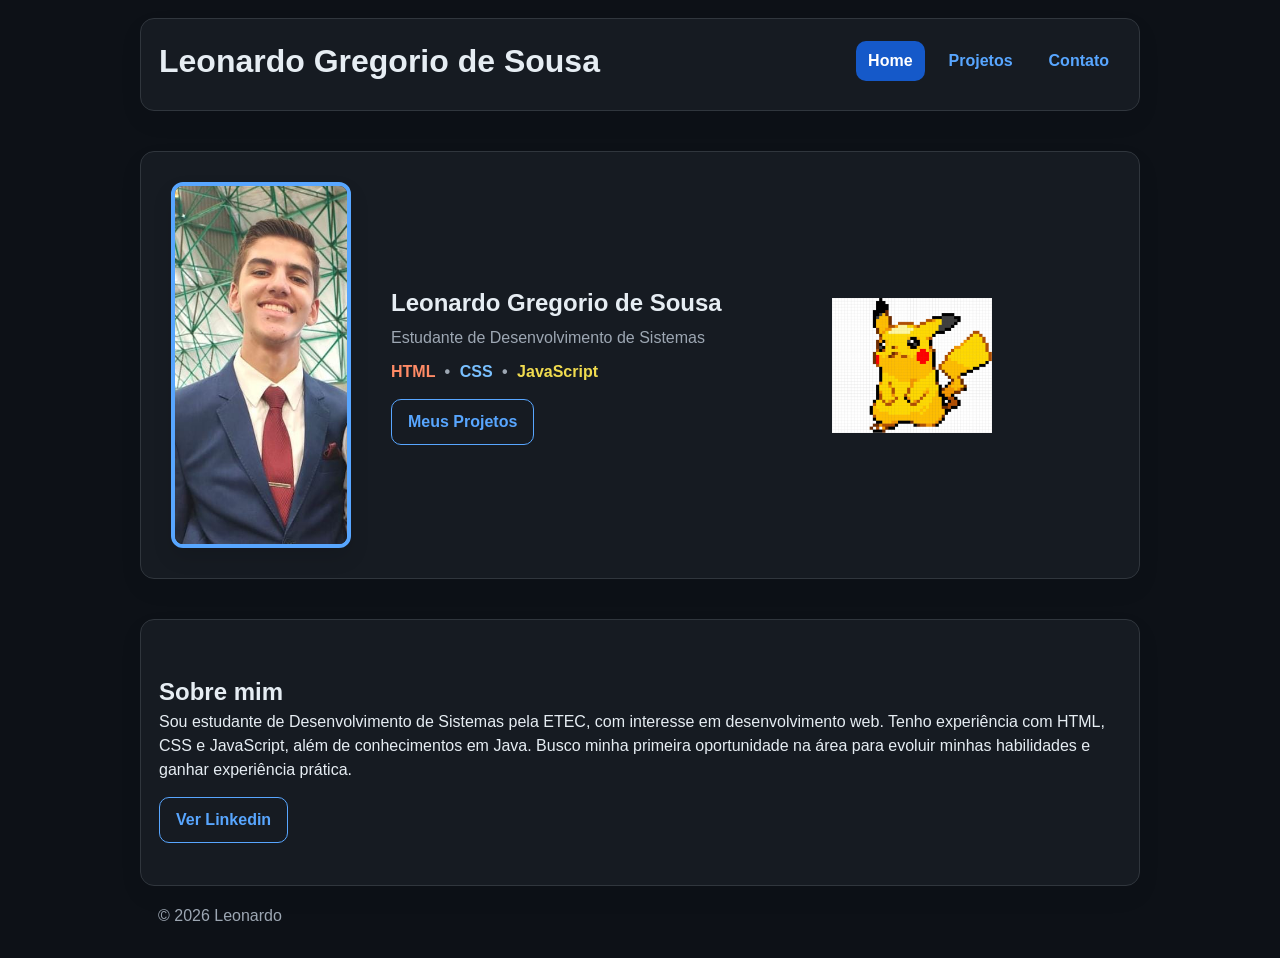
<file: index.html>
<!-- Index.html -->
<!-- define o tipo de documento (HTML5) -->
<!DOCTYPE html>

<!-- início do HTML + idioma da página -->
<html lang="pt-BR">

<head>
    <!-- define padrão de caracteres (acentos, etc) -->
    <meta charset="UTF-8">

    <!-- faz o site funcionar bem em celular -->
    <meta name="viewport" content="width=device-width, initial-scale=1.0">

    <!-- título que aparece na aba do navegador -->
    <title>Leonardo Gregorio de Sousa | Home</title>

    <!-- conecta o CSS -->
    <link rel="stylesheet" href="style.css"/>
</head>

<body>

   <!-- botão para voltar ao topo -->
   <button id="btnTopo">↑</button>

   <!-- ====== HEADER (topo do site) ====== -->
   <header>

    <!-- container que organiza nome + menu -->
    <div class="topo">

      <!-- seu nome principal -->
      <h1>Leonardo Gregorio de Sousa</h1>

      <!-- menu de navegação -->
      <nav>
        <a href="index.html" class="ativo">Home</a>
        <a href="projetos.html">Projetos</a>
        <a href="contato.html">Contato</a>
      </nav>

    </div>

   </header>

   <!-- ====== HERO (parte principal com foto + apresentação) ====== -->
   <section class="hero">

    <!-- sua foto -->
    <img src="images/foto.jpeg" alt="Foto de Leonardo" class="foto-perfil">

    <!-- área de texto ao lado da foto -->
    <div class="hero-texto">
      <h2>Leonardo Gregorio de Sousa</h2>

      <p class="subtitulo">Estudante de Desenvolvimento de Sistemas</p>

    <!-- linguagens -->
      <p class="skills">
         <span class="html">HTML</span>
         <span class="separador">•</span>
         <span class="css">CSS</span>
         <span class="separador">•</span>
         <span class="javascript">JavaScript</span>
      </p>

      <a href="projetos.html" class="botao">
        Meus Projetos 
      </a>
    </div>

    <!-- gif pixelado decorativo -->
    <img src="images/img.gif" alt="Gif pixelado" class="gif-bixinho">

   </section>
    
    <!-- ====== CONTEÚDO PRINCIPAL ====== -->
    <main>

        <!-- seção sobre mim -->
        <section>

            <h2>Sobre mim</h2>

            <p>
              Sou estudante de Desenvolvimento de Sistemas pela ETEC, com interesse em desenvolvimento web.
              Tenho experiência com HTML, CSS e JavaScript, além de conhecimentos em Java.
              Busco minha primeira oportunidade na área para evoluir minhas habilidades e ganhar experiência prática.
            </p>

            <a href="https://www.linkedin.com/in/leonardo-g-74b6903b3/"
            target="_blank"
            rel="noopener noreferrer"
            class="botao">
            Ver Linkedin
          </a>

        </section>

    </main>

    <!-- ====== RODAPÉ ====== -->
    <footer>
      <p>© <span id="ano"></span> Leonardo</p>
    </footer>

    <!-- conecta o JavaScript -->
    <script src="script.js"></script>
    
</body>
</html>
</file>
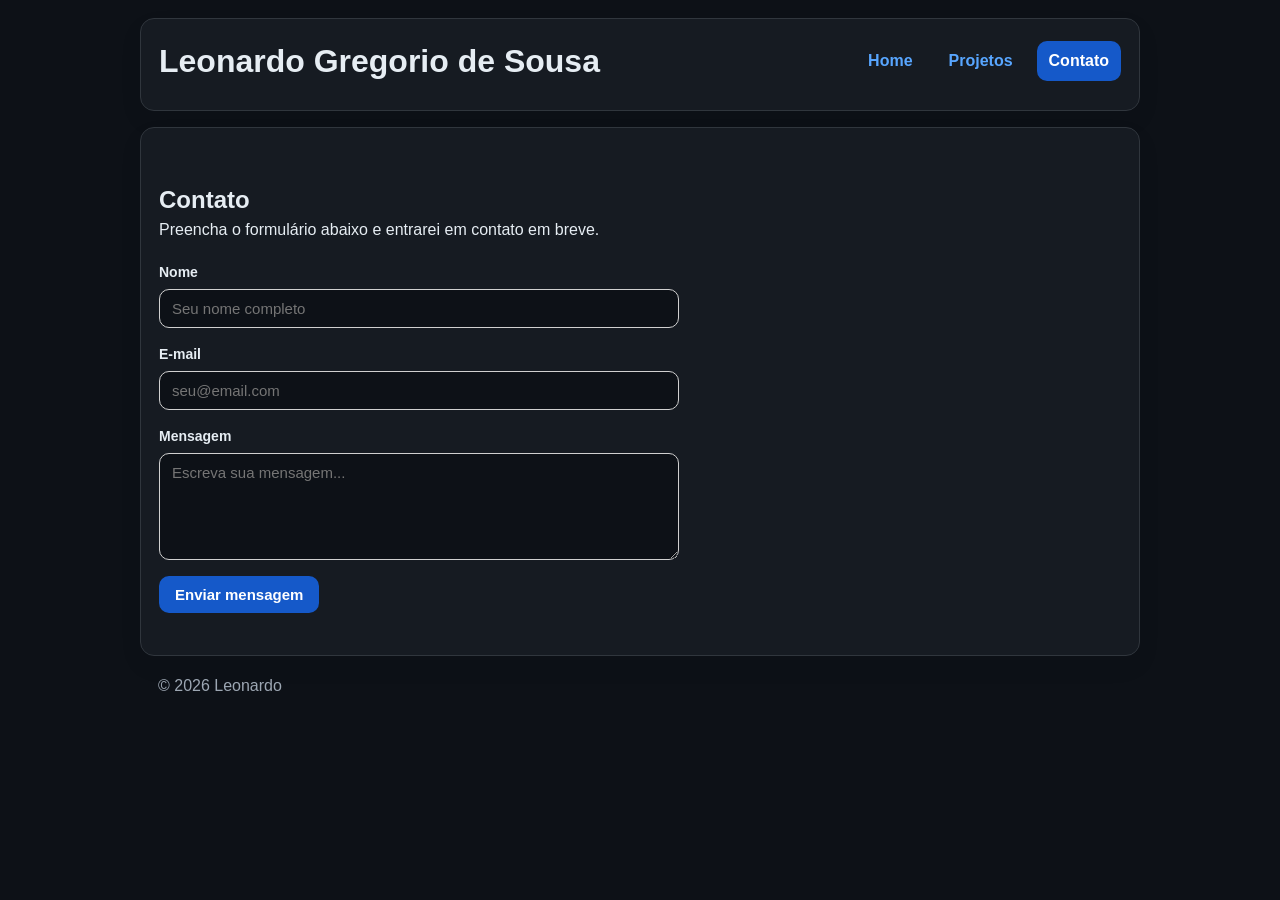
<file: contato.html>
<!-- contato.html -->
<!-- define o tipo de documento -->
<!DOCTYPE html>

<!-- início do HTML + idioma -->
<html lang="pt-BR">

<head>

    <!-- padrão de caracteres -->
    <meta charset="UTF-8">

    <!-- responsividade -->
    <meta name="viewport" content="width=device-width, initial-scale=1.0">

    <!-- título da aba -->
    <title>Contato | Leonardo Gregorio de Sousa</title>

    <!-- conexão com CSS -->
    <link rel="stylesheet" href="style.css"/>

</head>

<body>

    <!-- ====== HEADER ====== -->
    <header>

        <!-- manter padrão igual às outras páginas -->
        <div class="topo">

            <h1>Leonardo Gregorio de Sousa</h1>

            <!-- menu de navegação -->
            <nav>
                <a href="index.html">Home</a>
                <a href="projetos.html">Projetos</a>
                <a href="contato.html" class="ativo">Contato</a>
            </nav>

        </div>

    </header>
    
    <!-- ====== CONTEÚDO PRINCIPAL ====== -->
    <main>

        <!-- seção de contato -->
<section>

   <h2>Contato</h2>

   <!-- descrição da seção -->
   <p>Preencha o formulário abaixo e entrarei em contato em breve.</p>

   <!-- formulário integrado com Formspree -->
   <!-- substitua o link do action pelo link gerado no formspree.io -->
   <form action="https://formspree.io/f/mykojyoy" method="POST">

      <!-- campo de nome -->
      <div class="campo">
         <label for="nome">Nome</label>
         <input type="text" id="nome" name="nome" placeholder="Seu nome completo" required>
      </div>

      <!-- campo de e-mail (para responder o visitante) -->
      <div class="campo">
         <label for="email">E-mail</label>
         <input type="email" id="email" name="email" placeholder="seu@email.com" required>
      </div>

      <!-- campo de mensagem -->
      <div class="campo">
         <label for="mensagem">Mensagem</label>
         <textarea id="mensagem" name="mensagem" rows="5" placeholder="Escreva sua mensagem..." required></textarea>
      </div>

      <!-- botão de envio -->
      <button type="submit">Enviar mensagem</button>

   </form>

</section>
    </main>

    <!-- ====== FOOTER ====== -->
    <footer>

      <p>© <span id="ano"></span> Leonardo</p> 

    </footer>

    <!-- JavaScript -->
    <script src="script.js"></script>
    
</body>
</html>
</file>
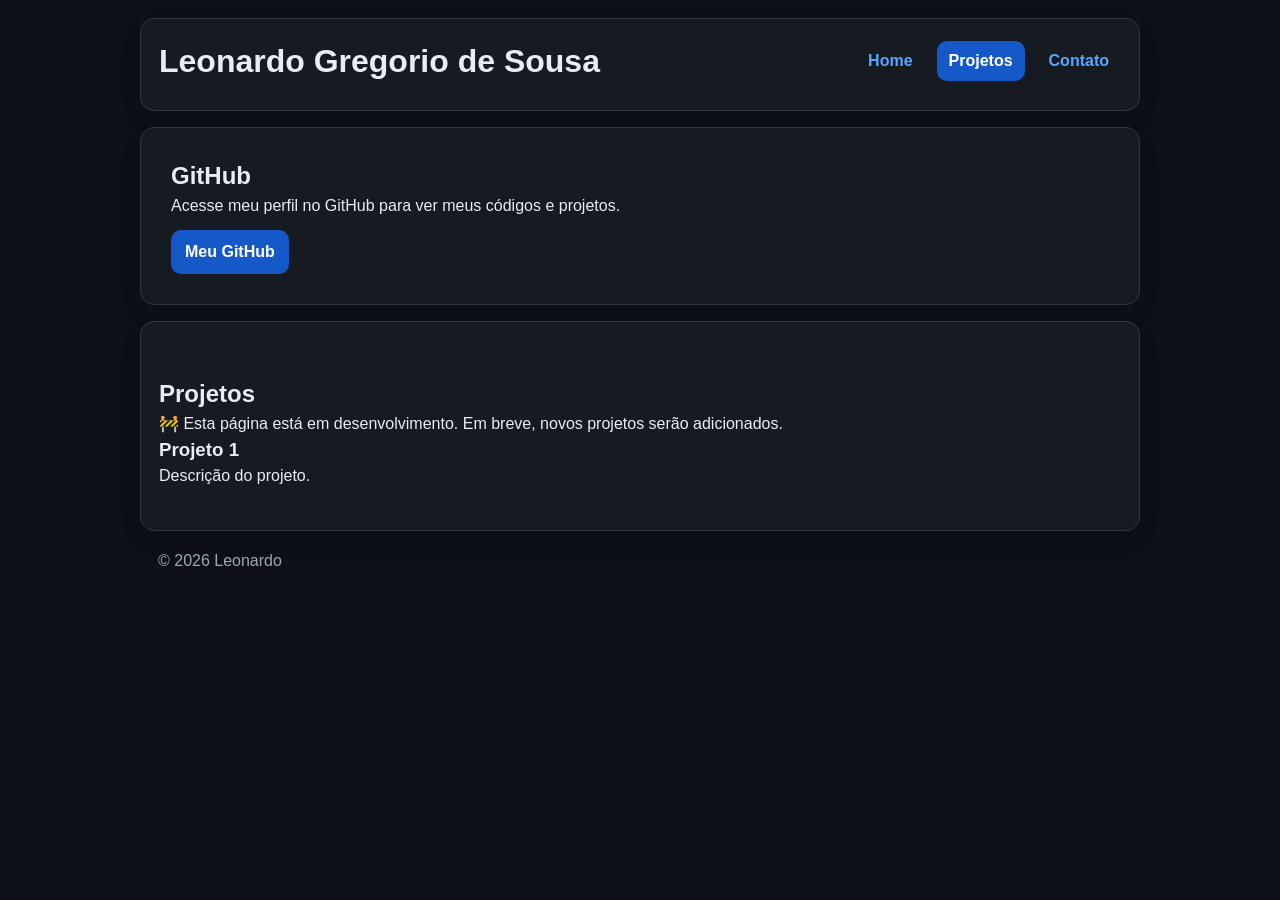
<file: projetos.html>
<!-- projetos.html -->
<!-- define o tipo de documento -->
<!DOCTYPE html>

<!-- início do HTML + idioma -->
<html lang="pt-BR">

<head>

    <!-- padrão de caracteres -->
    <meta charset="UTF-8">

    <!-- responsividade (celular) -->
    <meta name="viewport" content="width=device-width, initial-scale=1.0">

    <!-- título da aba -->
    <title>Projetos | Leonardo Gregorio de Sousa</title>

    <!-- conexão com CSS -->
    <link rel="stylesheet" href="style.css"/>

</head>

<body>

    <!-- ====== HEADER ====== -->
    <header>

        <!-- mesma estrutura da home (mantém padrão visual) -->
        <div class="topo">

            <h1>Leonardo Gregorio de Sousa</h1>

            <nav>
                <a href="index.html">Home</a>
                <a href="projetos.html" class="ativo">Projetos</a>
                <a href="contato.html">Contato</a>
            </nav>

        </div>

    </header>

    <!-- ====== QUADRO DO GITHUB ====== -->
<section class="github-box">
  <h2>GitHub</h2>

  <p>
    Acesse meu perfil no GitHub para ver meus códigos e projetos.
  </p>

  <a href="https://github.com/Leo2502etec" target="_blank" rel="noopener noreferrer">
    Meu GitHub
  </a>
</section>
    
    <!-- ====== CONTEÚDO PRINCIPAL ====== -->
    <main>

        <!-- seção de projetos -->
        <section>

            <h2>Projetos</h2>

            <!-- pequena descrição -->
            <p>
               🚧 Esta página está em desenvolvimento. Em breve, novos projetos serão adicionados.
            </p>

            <!-- container dos projetos -->
            <div class="projetos-container">

                <!-- card de projeto -->
                <div class="projeto-card">
                    <h3>Projeto 1</h3>
                    <p>Descrição do projeto.</p>
                </div>

            </div>

        </section>

    </main>

    <!-- ====== FOOTER ====== -->
    <footer>

      <p>© <span id="ano"></span> Leonardo</p>

    </footer>

    <!-- JavaScript -->
    <script src="script.js"></script>
    
</body>
</html>
</file>
<file: style.css>
/* style.css */
/* reset geral do site (remove margens padrão e organiza o tamanho dos elementos) */
* {
  margin: 0;
  padding: 0;
  box-sizing: border-box;
}

/* estilo geral do site (fonte, cor do texto e fundo) */
body {
  font-family: Arial, Helvetica, sans-serif;
  line-height: 1.5;
  color: #e6edf3;
  background: #0d1117;
}

/* centralizar todo o conteúdo principal do site */
header, main, footer {
  max-width: 1000px;
  margin: 0 auto;
  padding: 18px;
}

/* ====== HEADER MODERNO ====== */

/* estilização do cabeçalho (caixa branca com sombra e borda) */
header {
  display: flex;
  flex-direction: column;
  gap: 14px;
  background: #161b22;
  border: 1px solid #30363d;
  border-radius: 14px;
  margin-top: 18px;
  box-shadow: 0 10px 25px rgba(0, 0, 0, 0.06);
  padding-bottom: 25px;
}

/* alinhar nome e menu na mesma linha */
.topo {
  display: flex;
  justify-content: space-between;
  align-items: center;
  gap: 16px;
}

/* tamanho do nome principal */
h1 {
  font-size: 32px;
}

/* ====== MENU ====== */

/* organizar os links do menu na horizontal */
nav {
  display: flex;
  gap: 12px;
  flex-wrap: wrap;
  justify-content: flex-end;
}

/* estilo padrão dos links */
a {
  color: #58a6ff;
  text-decoration: none;
}

/* aparência dos botões do menu */
nav a {
  padding: 8px 12px;
  border-radius: 10px;
  font-weight: 600;
}

/* efeito ao passar o mouse no menu */
nav a:hover {
  background: rgba(11, 92, 255, 0.10);
}

/* destacar o botão da página atual */
nav a.ativo {
  background: #1559c9;
  color: white;
}

/* ====== FOTO ====== */

/* ajustar tamanho e aparência da foto de perfil */
.foto-perfil {
  width: 180px;
  height: auto;
  border-radius: 12px;
  border: 4px solid #58a6ff;
  box-shadow: 0 10px 20px rgba(0, 0, 0, 0.10);
  align-self: center;
}

/* ====== MAIN ====== */

/* estilização da área principal do site */
main {
  margin-top: 16px;
  background: #161b22;
  border: 1px solid #30363d;
  border-radius: 14px;
  box-shadow: 0 10px 25px rgba(0, 0, 0, 0.06);
  padding-top: 30px;
}

/* espaçamento entre seções */
section {
  padding: 24px 0;
}

/* ====== BOTÕES ====== */

/* estilo dos links que funcionam como botão */
main a {
  display: inline-block;
  margin-top: 12px;
  padding: 10px 14px;
  border: 1px solid #58a6ff;
  border-radius: 10px;
  font-weight: 700;
}

/* efeito ao passar o mouse nos botões */
main a:hover {
  background: #1559c9;
  color: white;
}

/* ====== FOOTER ====== */

/* estilo do rodapé */
footer {
  color: #9da7b3;
  padding-bottom: 30px;
}

/* ====== HERO (parte inicial com foto + texto) ====== */

/* alinhar foto, texto e gif lado a lado */
.hero {
  display: flex;
  align-items: center;
  gap: 40px;
  max-width: 1000px;
  margin: 40px auto;

  background: #161b22;
  border: 1px solid #30363d;
  border-radius: 14px;
  padding: 30px;
  box-shadow: 0 10px 25px rgba(0, 0, 0, 0.06);
}

/* limitar largura do texto da apresentação */
.hero-texto {
  max-width: 500px;
}

/* estilo do subtítulo */
.subtitulo {
  color: #9da7b3;
  margin-top: 5px;
}

/* destacar as linguagens */
.skills {
  margin-top: 10px;
  font-weight: bold;
}

/* cor do HTML */
.skills .html {
  color: #ff8b66
}

/* cor do CSS */
.skills .css {
  color: #79c0ff
}

/* cor do JavaScript */
.skills .javascript {
  color: #F0DB4F 
}

/* cor e espaçamentos dos pontos */
.skills .separador {
  color: #9da7b3;
  margin: 0 5px;
}

/* ====== GIF PIXELADO ====== */

/* posicionar e animar o gif no lado direito da hero */
.gif-bixinho {
  width: 160px;
  height: auto;
  margin-left: 70px;
  animation: flutuar 2s ease-in-out infinite;
}

/* movimento do gif subindo e descendo */
@keyframes flutuar {
  0% {
    transform: translateY(0);
  }

  50% {
    transform: translateY(-8px);
  }

  100% {
    transform: translateY(0);
  }
}

/* botão principal da hero */
.botao {
  display: inline-block;
  margin-top: 15px;
  padding: 10px 16px;
  border: 1px solid #58a6ff;
  border-radius: 10px;
  text-decoration: none;
  color: #58a6ff;
  font-weight: bold;
}

/* efeito ao passar o mouse no botão principal */
.botao:hover {
  background: #1559c9;
  color: white;
}

/* ====== EFEITOS VISUAIS (hover nos quadros) ====== */

/* animação suave */
header, .hero, main {
  transition: 0.3s;
}

/* efeito ao passar o mouse */
header:hover, .hero:hover, main:hover {
  box-shadow: 0 15px 35px rgba(0,0,0,0.15);
  transform: translateY(-2px);
  /* destaca a borda dos quadros ao passar o mouse */
  border-color: #58a6ff;
}

/* ====== BOTÃO VOLTAR AO TOPO ====== */

/* estilo do botão */
#btnTopo {
  position: fixed;
  bottom: 20px;
  right: 20px;

  padding: 12px 16px;
  font-size: 18px;

  background: #1559c9;
  color: white;

  border: none;
  border-radius: 10px;

  cursor: pointer;

  display: none;
}

/* efeito ao passar o mouse no botão voltar ao topo */
#btnTopo:hover {
  background: #0840c0;
}

/* ====== FORMULÁRIO DE CONTATO ====== */

/* organiza os campos um abaixo do outro */
form {
  display: flex;
  flex-direction: column;
  gap: 16px;
  max-width: 520px;
  margin-top: 20px;
}

/* cada campo (label + input juntos) */
.campo {
  display: flex;
  flex-direction: column;
  gap: 6px;
}

/* estilo do label */
label {
  font-weight: 600;
  font-size: 14px;
  color: #e6edf3;
}

/* estilo dos inputs e textarea */
input, textarea {
  /* fundo escuro e texto claro nos campos do formulário */
  background: #0d1117;
  color: #e6edf3;
  padding: 10px 12px;
  border: 1px solid #d0d0d0;
  border-radius: 10px;
  font-size: 15px;
  font-family: inherit;
  outline: none;
  transition: border 0.2s;
}

/* borda azul ao focar no campo */
input:focus, textarea:focus {
  border-color: #58a6ff;
}

/* botão de envio do formulário */
form button {
  padding: 10px 16px;
  background: #1559c9;
  color: white;
  border: none;
  border-radius: 10px;
  font-size: 15px;
  font-weight: 700;
  cursor: pointer;
  align-self: flex-start;
  transition: background 0.2s;
}

/* efeito ao passar o mouse no botão de envio */
form button:hover {
  background: #0840c0;
}

/* ====== QUADRO DO GITHUB NA PÁGINA PROJETOS ====== */

/* caixa branca do GitHub */
.github-box {
  max-width: 1000px;
  margin: 16px auto;
  padding: 30px;

  background: #161b22;
  border: 1px solid #30363d;
  border-radius: 14px;
  box-shadow: 0 10px 25px rgba(0,0,0,0.06);

  transition: 0.3s;
}

/* botão do GitHub */
.github-box a {
  display: inline-block;
  margin-top: 12px;
  padding: 10px 14px;

  background: #1559c9;
  color: white;

  border-radius: 10px;
  font-weight: 700;
}

/* efeito ao passar o mouse no botão */
.github-box a:hover {
  background: #0840c0;
}

/* efeito ao passar o mouse no quadro */
.github-box:hover {
  box-shadow: 0 15px 35px rgba(0,0,0,0.15);
  transform: translateY(-2px);
  /* destaca a borda do quadro ao passar o mouse */
  border-color: #58a6ff;
}
</file>
